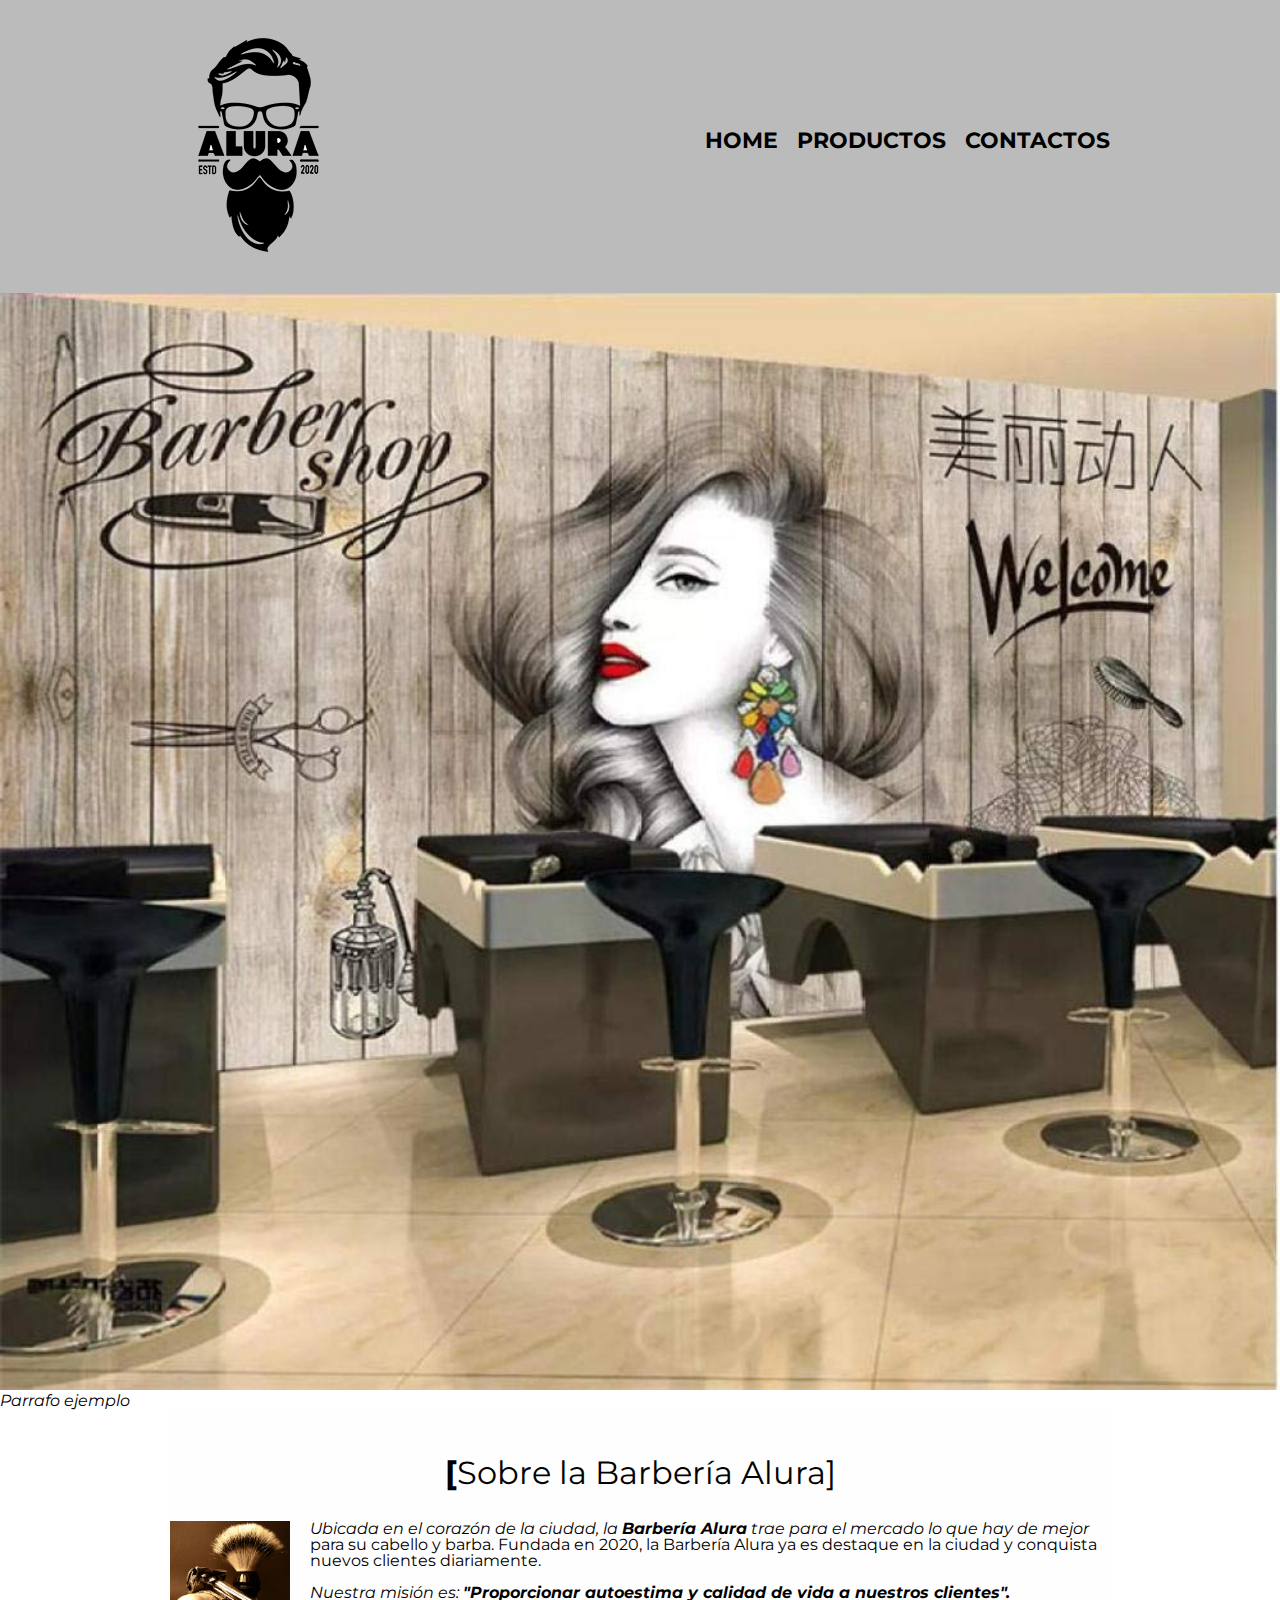
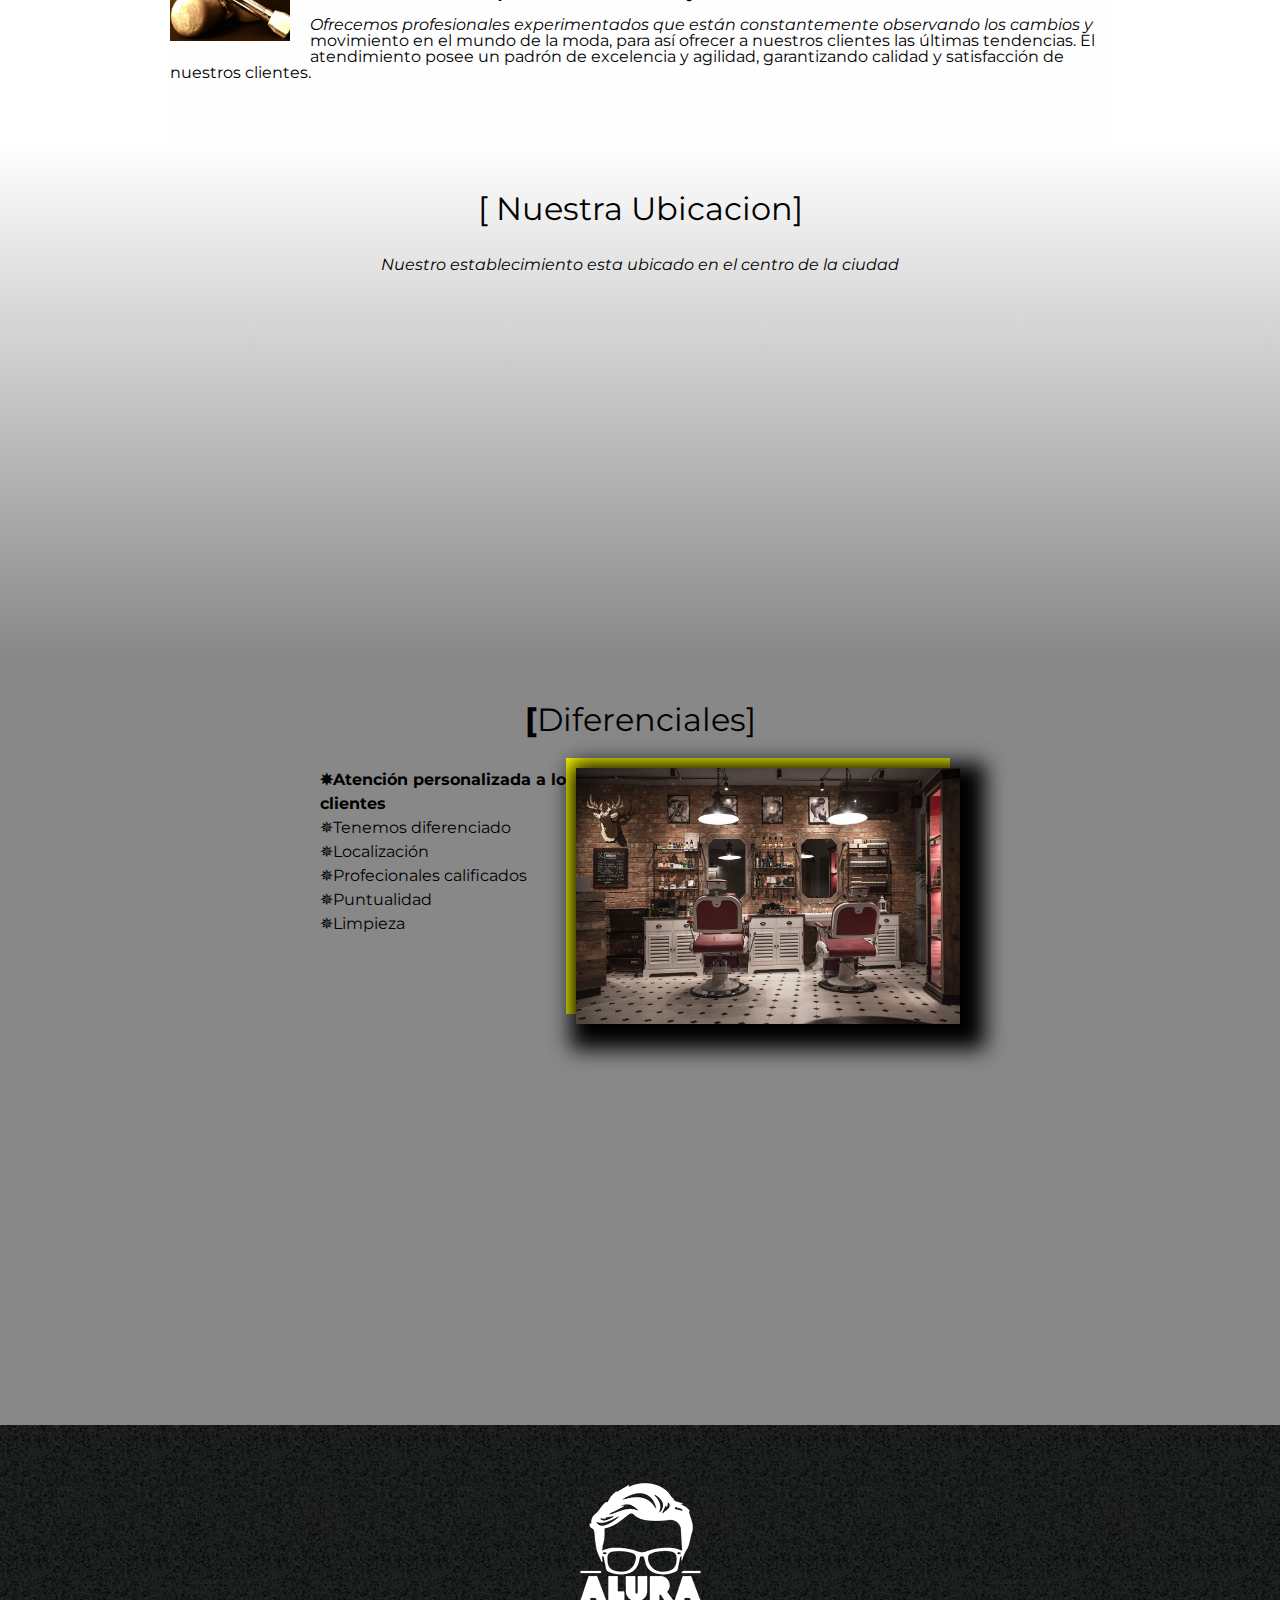
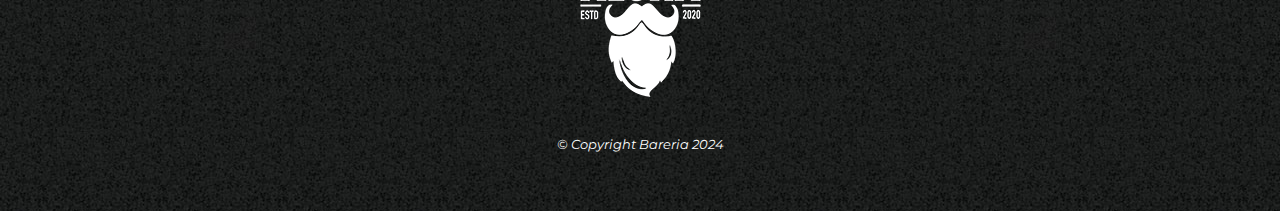
<file: index.html>
<!DOCTYPE html>

<html lang="es">

    <head>
        <meta charset="UTF-8">
        <meta name="viewport" content="width=device-width">
        <title>Barberia Alura </title>
        <link rel="stylesheet" href="reset.css">
        <link rel="stylesheet" href="style.css">
        <link rel="preconnect" href="https://fonts.googleapis.com">
        <link rel="preconnect" href="https://fonts.gstatic.com" crossorigin>
        <link href="https://fonts.googleapis.com/css2?family=Montserrat:ital,wght@0,100..900;1,100..900&display=swap" rel="stylesheet">
    
    </head>
    
    <body>

        <header>

            <div class="caja">

                <h1><img src="imagenes/logo.png"></h1>

                <nav>
                    <ul>
                        <li><a href="index.html">Home</a></li>
                        <li><a href="productos.html">Productos</a></li>
                        <li><a href="contacto.html">Contactos</a></li>
                        
                    </ul>
                </nav>

            </div>

        </header>

        <img class="banner" src="banner/banner.jpg">

        <main>
            <p>Parrafo ejemplo</p>

            <section class="principal">

                <h2 class="titulo-principal">Sobre la Barbería Alura</h2>
            
                <img class="utensilios" src="imagenes/utensilios.jpg" alt="utensilios de un barbero">
                <p>Ubicada en el corazón de la ciudad, la <strong> Barbería Alura</strong>  trae para el mercado lo que hay de mejor para su cabello y barba. Fundada en 2020, 
                    la Barbería Alura ya es destaque en la ciudad y conquista nuevos clientes diariamente. </p>
        
                <p id="mision"><em> Nuestra misión es: <strong>"Proporcionar autoestima y calidad de vida a nuestros clientes".</strong> </em></p>
        
                <p>Ofrecemos profesionales experimentados que están constantemente observando los cambios y 
                    movimiento en el mundo de la moda, para así ofrecer a nuestros clientes las últimas tendencias. 
                    El atendimiento posee un padrón de excelencia y agilidad, 
                    garantizando calidad y satisfacción de nuestros clientes.</p>
    
            </section>

            <section class="mapa">

                <h3 class="titulo-principal"> Nuestra Ubicacion</h3>
                <p>Nuestro establecimiento esta ubicado en el centro de la ciudad </p>

                <div class="mapaContenido">
                    <iframe src="https://www.google.com/maps/embed?pb=!1m18!1m12!1m3!1d4471.062588784415!2d-99.05254360934843!3d19.554467595525935
                    !2m3!1f0!2f0!3f0!3m2!1i1024!2i768!4f13.1!3m3!1m2!1s0x85d1f067654b7aed%3A0x6f2ae0547399969c!2sPrice%20Shoes%20Ecatepec!5e0!3m2!1ses!2smx!4v1708741948407!5m2!1ses!2smx" 
                    width="100%" height="300" style="border:0;" allowfullscreen="" loading="lazy" referrerpolicy="no-referrer-when-downgrade"></iframe>

                </div>
                

            </section>
    
            <section class="diferenciales">
                <h3 class="titulo-principal">Diferenciales</h3>
                <div class="contenido-diferenciales">
                    <ul class="lista-diferenciales">
                        <li class="items">Atención personalizada a los clientes</li>
                        <li class="items">Tenemos diferenciado</li>
                        <li class="items">Localización</li>
                        <li class="items">Profecionales calificados</li>
                        <li class="items">Puntualidad</li>
                        <li class="items">Limpieza</li>
                        
                    </ul><img src="diferenciales/barberia.jpg" class="imagen-diferenciales">  
                </div>
                    
                <div class="video">

                    <iframe width="100%" height="315" 
                    src="https://www.youtube.com/embed/8VqCBo8wDEI?si=24VQsPbnKEBnWVop" title="YouTube video player" 
                    frameborder="0" allow="accelerometer; autoplay; clipboard-write; encrypted-media; gyroscope; picture-in-picture; web-share" 
                    allowfullscreen></iframe>
    
                </div>
            </section>



        </main>
       

        <footer>
            <img src="imagenes/logo-blanco.png">
            <p class="Copyright">&copy Copyright Bareria 2024 </p>

        </footer>
    </body>

</html>
</file>
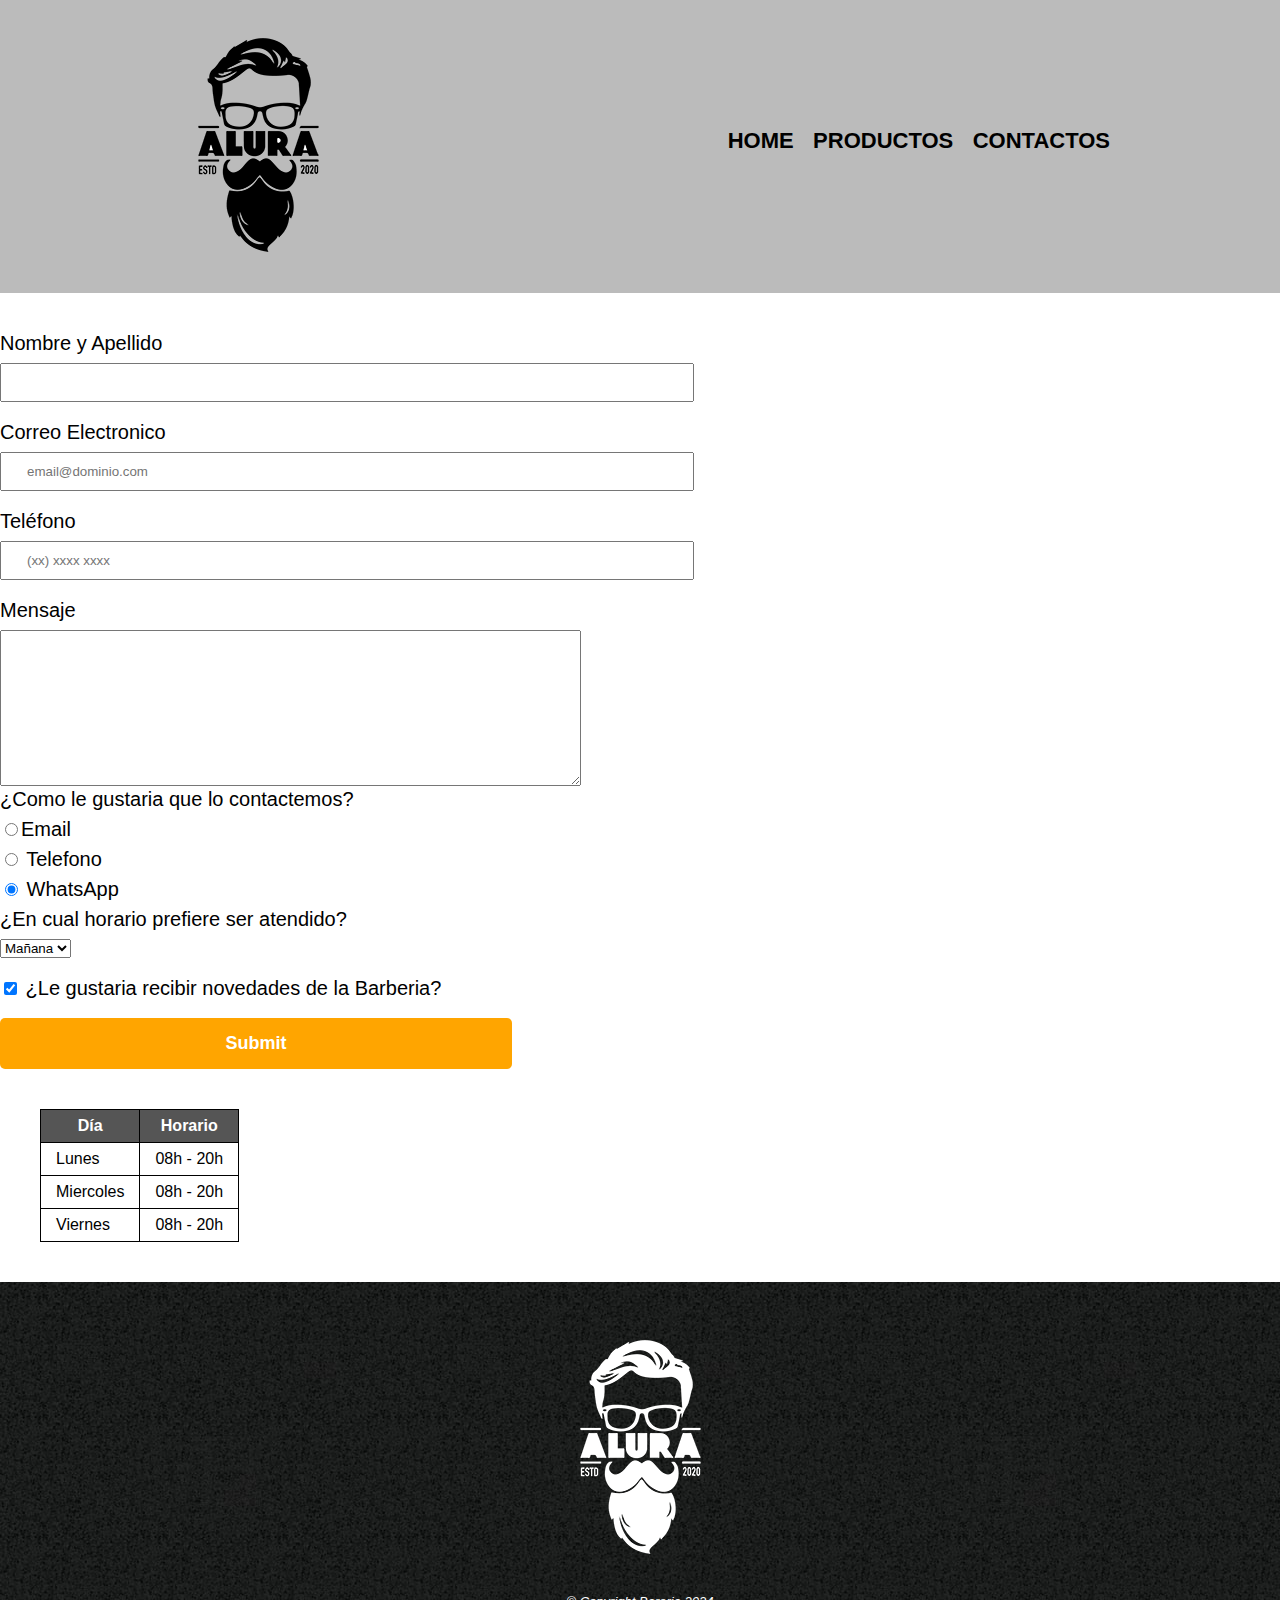
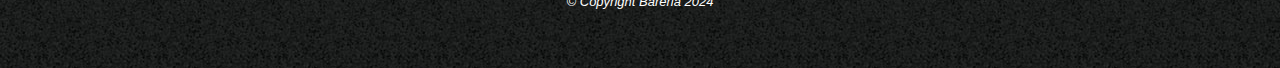
<file: contacto.html>
<!DOCTYPE html>

<html>
    <head>
        <meta charset="UTF-8">
        <title>Contacto - Barberia </title>
        <link rel="stylesheet" href="reset.css">
        <link rel="stylesheet" href="style.css">
        
    </head>

    <body>
        <header>

            <div class="caja">

                <h1><img src="imagenes/logo.png" alt="Logo de la Barberia"></h1>

                <nav>
                    <ul>
                        <li><a href="index.html">Home</a></li>
                        <li><a href="productos.html">Productos</a></li>
                        <li><a href="contacto.html">Contactos</a></li>
                        
                    </ul>
                </nav>

            </div>


        </header>

        <main> 
            <form>
                <label for="nombreApellido">Nombre y Apellido</label>
                <input type="text" id="nombreApellido" class="input-padron" required>

                <label for="correoelectronico">Correo Electronico</label> 
                <input type="email" id="correoelectronico" class="input-padron" required 
                placeholder="email@dominio.com"> 

                <label for="telefono">Teléfono</label>
                <input type="tel" id="telefono" class="input-padron" required
                placeholder="(xx) xxxx xxxx">

                <label for="mensaje"> Mensaje</label>
                <textarea cols="70" rows="10" id="mensaje" required></textarea>

                <fieldset>

                    <legend >¿Como le gustaria que lo contactemos?</legend>

                    <label for="radio-email"> <input type="radio" name="contacto" value="email" id="radio-email">Email</label>
                
                    <label for="radio-telefono"><input type="radio" name="contacto" value="telefono" id="radio-telefono">
                        Telefono</label>
                    
                    <label for="radio-whatsapp"><input type="radio" name="contacto" value="whatsApp" id="radio-whatsapp"
                        checked="checked"> WhatsApp </label>

                </fieldset>

                <fieldset>

                    <legend >¿En cual horario prefiere ser atendido? </legend>
                    <select>
                        <option>Mañana</option>
                        <option>Tarde</option>
                        <option>Noche</option>
    
                    </select>
                    
                </fieldset>

                <label class="checkbox"> <input type="checkbox" checked="checked"> 
                    ¿Le gustaria recibir novedades de la Barberia? </label>
                
                <input type="submit" class="enviar">
            </form>
            <table>
                <thead>
                    <tr>
                        <th>Día</th>
                        <th>Horario</th>
                         
                    </tr>    
                </thead>
                
                <tr>
                    <td>Lunes</td>
                    <td>08h - 20h</td>
                     
                </tr>
                <tr>
                    <td>Miercoles</td>
                    <td>08h - 20h</td>
                     
                </tr>
                <tr>
                    <td>Viernes</td>
                    <td>08h - 20h</td>
                     
                </tr>
            </table>

        </main>

        <footer>
            <img src="imagenes/logo-blanco.png" alt="Logo de la Barberia">
            <p class="Copyright">&copy Copyright Bareria 2024 </p>

        </footer>


    </body>  

</html>
</file>
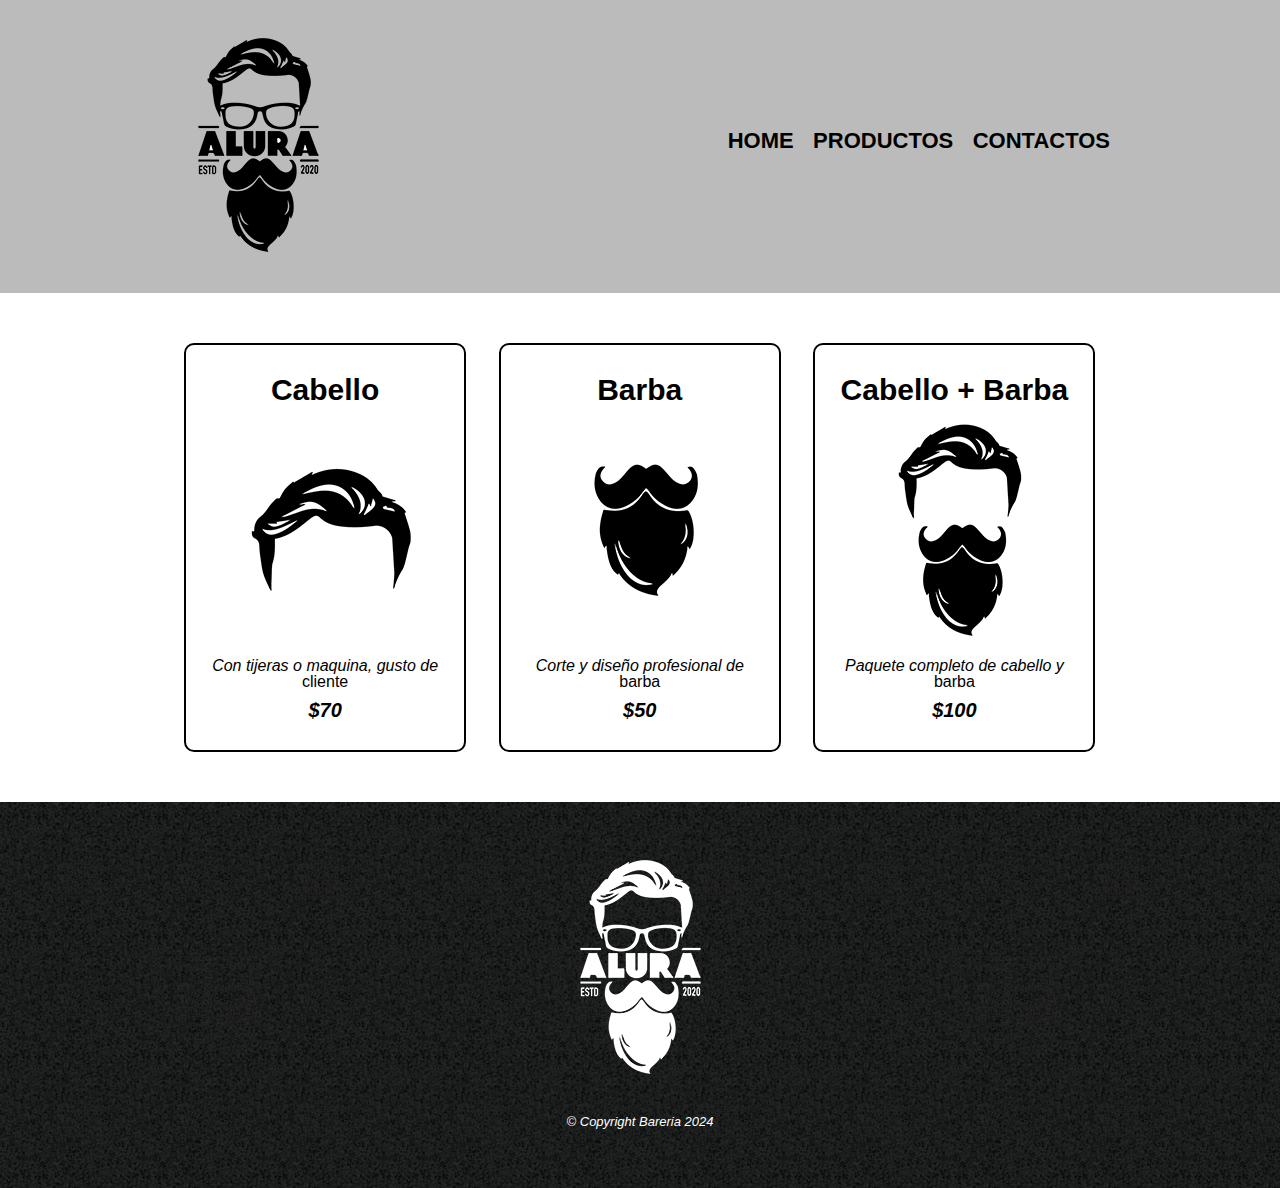
<file: productos.html>
<!DOCTYPE html>

<html>
    <head>
        <meta charset="UTF-8">
        <title>Productos - Barberia </title>
        <link rel="stylesheet" href="reset.css">
        <link rel="stylesheet" href="style.css">
        
    </head>

    <body>
        <header>

            <div class="caja">

                <h1><img src="imagenes/logo.png"></h1>

                <nav>
                    <ul>
                        <li><a href="index.html">Home</a></li>
                        <li><a href="productos.html">Productos</a></li>
                        <li><a href="contacto.html">Contactos</a></li>
                        
                    </ul>
                </nav>

            </div>


        </header>
        <main>
            <ul class="productos">

                <li>
                    <h2>Cabello</h2>
                    <img src="imagenes/cabello.jpg" >    
                    <p class="producto-descripcion">Con tijeras o maquina, gusto de cliente</p>
                    <p class="producto-precio">$70</p>
                    

                </li>

                <li>
                    <h2>Barba</h2>
                    <img src="imagenes/barba.jpg" >
                    <p class="producto-descripcion">Corte y diseño profesional de barba</p>
                    <p class="producto-precio">$50</p>
                    

                </li>
                <li>
                    <h2>Cabello + Barba</h2>
                    <img src="imagenes/cabello+barba.jpg" >
                    <p class="producto-descripcion">Paquete completo de cabello y barba</p>
                    <p class="producto-precio">$100</p>
                    
                
                </li>

            </ul>
            
            
            

        </main>

        <footer>
            <img src="imagenes/logo-blanco.png">
            <p class="Copyright">&copy Copyright Bareria 2024 </p>

        </footer>


    </body>  

</html>
</file>
<file: style.css>
body{

  font-family: "Montserrat", sans-serif;
  font-optical-sizing: auto;
  font-weight: weight;
  font-style: normal;

}

header{
    background-color: #BBBBBB;
    padding: 20px 0;
}

.caja{

    width: 940px;
    position: relative;
    margin: 0 auto;


}

nav {
    position: absolute;
    top: 110px;
    right: 0;

}

nav li{
    display: inline;
    margin: 0 0 0 15px;
}

nav a { 
    text-transform: uppercase;
    color: #000000;
    font-weight: bold;
    font-size: 22px;
    text-decoration: none;

}

nav a:hover{
    color: #c78c19;
    text-decoration: underline;

}

.productos{
    width: 940px;
    margin: 0 auto;
    padding: 50px;

}

.productos li:hover{
    border-color: #c78c19;
    

}

.productos li:active{
    border-color: #088c19;

}

.productos li {
    display: inline-block;
    text-align:center;
    width: 30%;
    vertical-align: top;
    /*background-color: #cccccc;*/
    margin: 0 1.5%;
    padding: 30px 20px;
    box-sizing: border-box;
    border: 2px solid #000000;

    border-radius: 10px;
    
    /*border-top-left-radius: 10px;*/


    /*border-color: #000000;
    border-width: 2px;
    border-style: solid;*/
}
.productos h2 {
    font-size: 30px;
    font-weight: bold;
}

.productos li:hover h2{
    font-size: 33px;
}

.producto-description{
    font-size: 18px;
}

.producto-precio{
    font-size: 20px;
    font-weight: bold;
    margin-top: 10px;
}

footer{
    text-align: center;
    background: url(imagenes/bg.jpg);
    padding: 40px;


}

.Copyright{
    color:#ffffff;
    font-size: 13px;
    margin: 20px;
}


form{
    margin: 40px 0;
}
form label, form legend{
    display: block;
    font-size: 20px;
    margin: 0 0 10px;
}

.input-padron{
    display: block;
    margin: 0 0 20px;
    padding: 10px 25px;
    width: 50%;

}
.checkbox{
    margin: 20px 0% ;
}

.enviar{
    width: 40%;
    padding: 15px 0 ;
    font-size: 18px;
    font-weight: bold;
    color: white;
    background: orange;
    border: none;
    border-radius: 5px ;
    transition: 1s all;
    cursor: pointer;

}

.enviar:hover{
    background: darkorange;
    transform: scale(1.2) rotate(5deg);

}

table{
    margin: 40px 40px;

}
thead{
    background: #555555;
    color: white;
    font-weight: bold;
}
td, th {
    border: 1px solid #000000;
    padding: 8px 15px;
    
}
/*aqui inicia css para nuestra home */

.banner{
    width: 100%;
}
/* manejar las selecciones solamente los parrafos especificos*/
/*
main > p{

    background: red;
}

img +p{
    background: yellow;
}
img ~ p{
    background: green;
}
.principal p:not(#mision){
    background: orange;
}
*/
.principal{
    padding: 3em 0;
    background: #fefefefe;
    width: 940px;
    margin: 0 auto;

}

.titulo-principal{
    text-align: center;
    font-size: 2em;
    margin: 0 0 1em;
    clear: left;
    /*color: rgba(0, 0, 0, 0.3); opacidad*/
    /*text-shadow: 2px 2px 10px red; difuminacion*/

}

.titulo-principal:first-letter{
    font-weight: bold;

}

.titulo-principal::before{
    content: "[";
}
.titulo-principal::after{
    content: "]";
}

p::first-line{
    font-style: italic;
}



.principal p {
    margin: 0 0 1em;
}

.principal strong{
    font-weight: bold;
}
.principal em{
    font-style: italic;
}
.utensilios{
    width: 120px;
    float: left;
    margin: 0 20px 20px 0;

}

.mapa{
    padding: 3em 0;
    background: linear-gradient(180deg, #ffffff ,#888888 );

}
.mapa p{
    margin: 0 0 2em ;
    text-align: center;

}

.mapaContenido{
    width: 940px;
    margin: 0 auto;

}

.diferenciales{
    padding: 3em 0;
    background: #888888;
    
}
.items:before{
    content: "✵";
}
.items{
    line-height: 1.5;
}
.items:first-child{

    font-weight: bold;

}
.contenido-diferenciales{
    width: 640px;
    margin: 0 auto;

}
.lista-diferenciales{
    width: 40%;
    display: inline-block;
    vertical-align: top;
}
.imagen-diferenciales{
    width: 60%;
    /*difuminacion pueden ser varios difuminados 1 2 o 3 pero son demasiados */
    box-shadow: 10px 10px 20px 15px #000000,-10px -10px yellow ;
    
}
.imagen-diferenciales:hover{
    opacity: 0.3;
    transition: 400ms;
}

.video{
    width: 560px;
    margin: 1em  auto;
}

@media screen and (max-width:480px) {

    h1{
        text-align:center;

    }
    nav{
        position: static;
    }

 
   .caja,.principal,.mapaContenido,.contenido-diferenciales,.video{
        width: auto;

   }
   .lista-diferenciales,.imagen-diferenciales{
    width: 100%;
   } 

}
</file>
